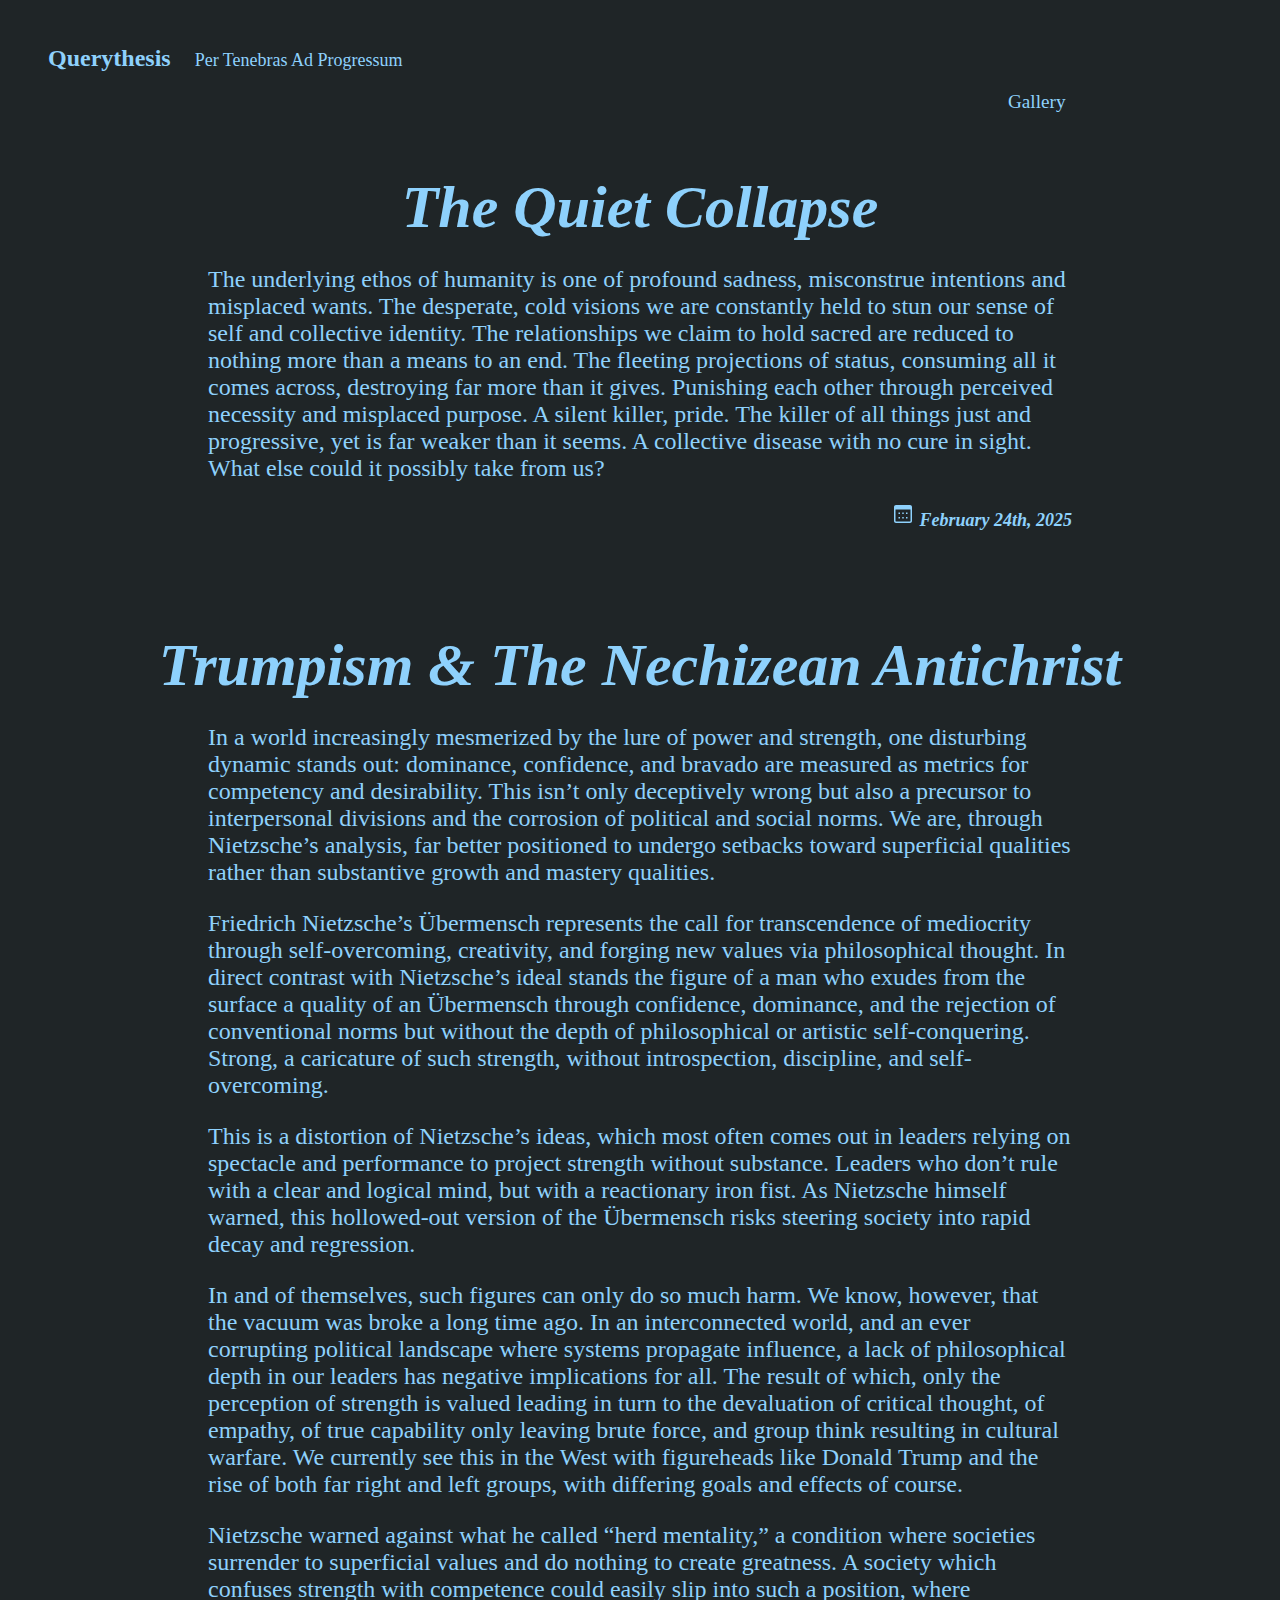
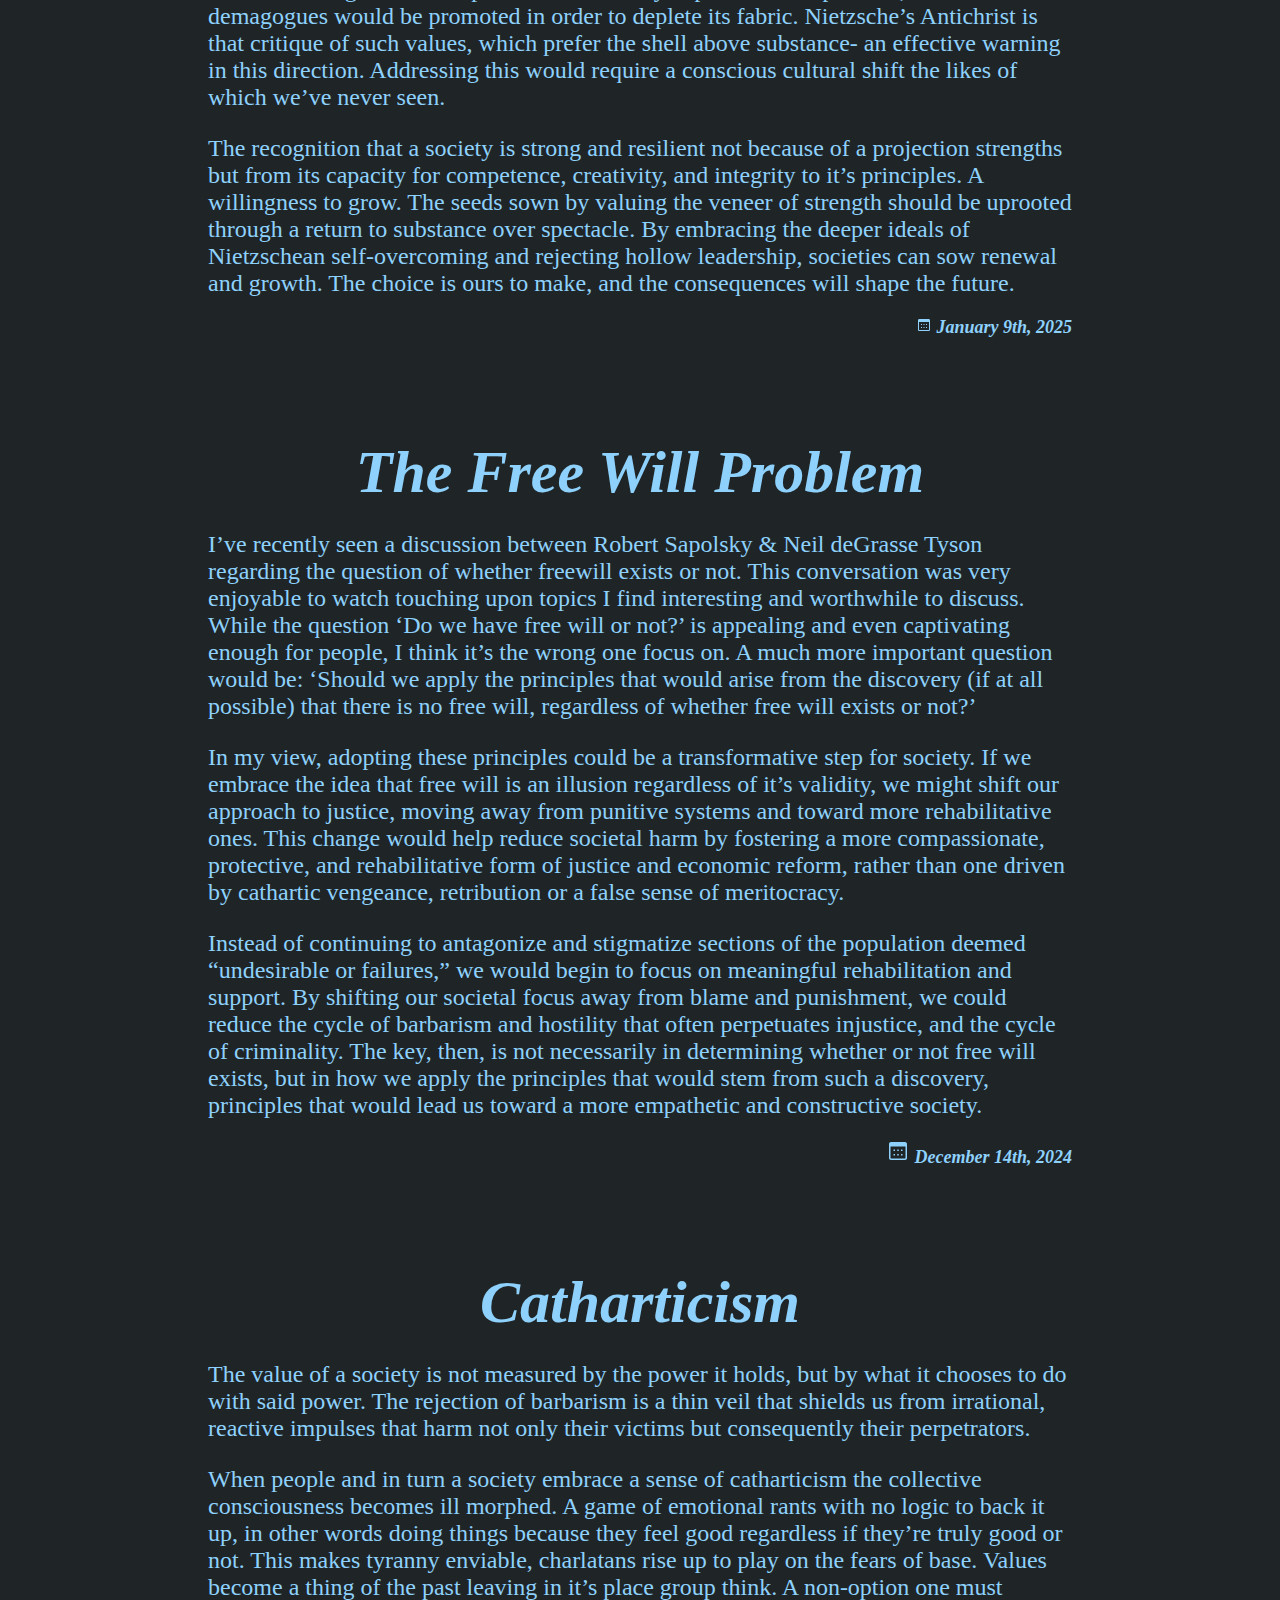
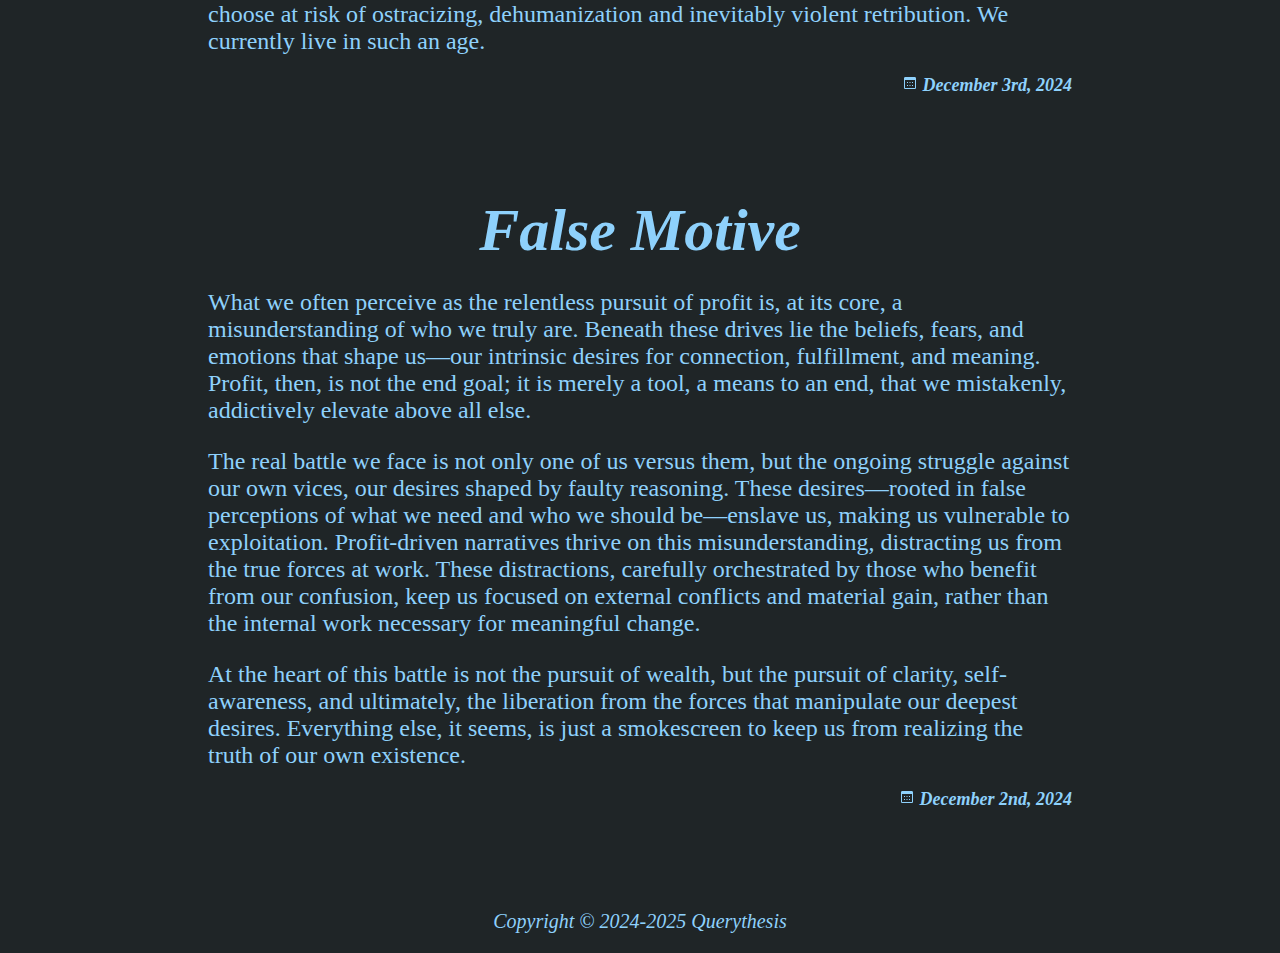
<file: index.html>
<!DOCTYPE html>
<html lang="en">

<head>
    <meta charset="UTF-8">
    <meta name="viewport" content="width=device-width, initial-scale=1.0">
    <title>Querythesis</title>
    <link rel="stylesheet" href="style.css">

    <div class="info-menu">
        <script src="https://climateclock.world/widget-v2.js" async></script>
        <climate-clock />
    </div>
    <div class="header-menu">
        <div class="header-title">
            <a href="index.html">Querythesis</a>
        </div>
        <span class="header-tagline" onmouseover="changeText(this)" onmouseout="changeTextBack(this)">Per Tenebras Ad
            Progressum</span>
        <div class="header-nav">
            <a href="gallery.html" class="nav-gallery">Gallery</a>
        </div>
    </div>
</head>

<body>
    <div class="post-preview-blocks">
        <!--<div class="block-1">
            <h3>Absolution</h3>
            <p>How does one seek forgiveness when said trangression goes beyond the actions of the transgressor?
                How does one improve behaviors when in order to do so one would have to put to an end the firmilar
                and in turn embracing the unknown. Forgiveness being something given not taken puts to bed all which
                came before. Someone's trangressions should be enough for them to seek said absolution, but instead
                forces retribution in it's place.
            </p>
            <h4>
                <svg class="date-icon" width="24" height="24" aria-hidden="true" role="img" focusable="false"
                    viewBox="0 0 24 24" fill="none" xmlns="http://www.w3.org/2000/svg">
                    <path fill-rule="evenodd" clip-rule="evenodd"
                        d="M19.5 7.5H4.5V19.0005C4.5 19.2764 4.72363 19.5 4.9995 19.5H19.0005C19.2764 19.5 19.5 19.2764 19.5 19.0005V7.5ZM3 7.5V4.9995V4.995C3 3.89319 3.89319 3 4.995 3H4.9995H19.0005H19.005C20.1068 3 21 3.89319 21 4.995V4.9995V7.5V19.0005C21 20.1048 20.1048 21 19.0005 21H4.9995C3.89521 21 3 20.1048 3 19.0005V7.5ZM7.5 10.5H9V12H7.5V10.5ZM9 15H7.5V16.5H9V15ZM11.25 10.5H12.75V12H11.25V10.5ZM12.75 15H11.25V16.5H12.75V15ZM15 10.5H16.5V12H15V10.5ZM16.5 15H15V16.5H16.5V15Z"
                        fill="currentColor"></path>
                </svg>
                February 24th, 2025
            </h4>
        </div>-->
        <div class="block-2">
            <h3>The Quiet Collapse</h3>
            <p>The underlying ethos of humanity is one of profound sadness, misconstrue intentions
                and misplaced wants. The desperate, cold visions we are constantly held to stun our sense of self and
                collective identity. The relationships we claim to hold sacred are reduced to nothing more than a means
                to an end. The fleeting projections of status, consuming all it comes across, destroying far more than
                it gives. Punishing each other through perceived necessity and misplaced purpose. A silent killer,
                pride. The killer of all things just and progressive, yet is far weaker than it seems. A collective
                disease with no cure in sight. What else could it possibly take from us?
            </p>
            <h4>
                <svg class="date-icon" width="24" height="24" aria-hidden="true" role="img" focusable="false"
                    viewBox="0 0 24 24" fill="none" xmlns="http://www.w3.org/2000/svg">
                    <path fill-rule="evenodd" clip-rule="evenodd"
                        d="M19.5 7.5H4.5V19.0005C4.5 19.2764 4.72363 19.5 4.9995 19.5H19.0005C19.2764 19.5 19.5 19.2764 19.5 19.0005V7.5ZM3 7.5V4.9995V4.995C3 3.89319 3.89319 3 4.995 3H4.9995H19.0005H19.005C20.1068 3 21 3.89319 21 4.995V4.9995V7.5V19.0005C21 20.1048 20.1048 21 19.0005 21H4.9995C3.89521 21 3 20.1048 3 19.0005V7.5ZM7.5 10.5H9V12H7.5V10.5ZM9 15H7.5V16.5H9V15ZM11.25 10.5H12.75V12H11.25V10.5ZM12.75 15H11.25V16.5H12.75V15ZM15 10.5H16.5V12H15V10.5ZM16.5 15H15V16.5H16.5V15Z"
                        fill="currentColor"></path>
                </svg>
                February 24th, 2025
            </h4>
        </div>
        <div class="block-3">
            <h3>Trumpism & The Nechizean Antichrist</h3>
            <p>In a world increasingly mesmerized by the lure of power and strength, one disturbing dynamic stands out:
                dominance, confidence, and bravado are measured as metrics for competency and desirability. This isn’t
                only deceptively wrong but also a precursor to interpersonal divisions and the corrosion of political
                and social norms. We are, through Nietzsche’s analysis, far better positioned to undergo setbacks toward
                superficial qualities rather than substantive growth and mastery qualities.
            </p>
            <p>Friedrich Nietzsche’s Übermensch represents the call for transcendence of mediocrity through
                self-overcoming, creativity, and forging new values via philosophical thought. In direct contrast with
                Nietzsche’s ideal stands the figure of a man who exudes from the surface a quality of an Übermensch
                through confidence, dominance, and the rejection of conventional norms but without the depth of
                philosophical or artistic self-conquering. Strong, a caricature of such strength, without introspection,
                discipline, and self-overcoming.
            </p>
            <p>This is a distortion of Nietzsche’s ideas, which most often comes out in leaders relying on spectacle and
                performance to project strength without substance. Leaders who don’t rule with a clear and logical mind,
                but with a reactionary iron fist. As Nietzsche himself warned, this hollowed-out version of the
                Übermensch risks steering society into rapid decay and regression.
            </p>
            <p>In and of themselves, such figures can only do so much harm. We know, however, that the vacuum was broke
                a long time ago. In an interconnected world, and an ever corrupting political landscape where systems
                propagate influence, a lack of philosophical depth in our leaders has negative implications for all. The
                result of which, only the perception of strength is valued leading in turn to the devaluation of
                critical thought, of empathy, of true capability only leaving brute force, and group think resulting in
                cultural warfare. We currently see this in the West with figureheads like Donald Trump and the rise of
                both far right and left groups, with differing goals and effects of course.
            </p>
            <p>Nietzsche warned against what he called “herd mentality,” a condition where societies surrender to
                superficial values and do nothing to create greatness. A society which confuses strength with competence
                could easily slip into such a position, where demagogues would be promoted in order to deplete its
                fabric. Nietzsche’s Antichrist is that critique of such values, which prefer the shell above substance-
                an effective warning in this direction. Addressing this would require a conscious cultural shift the
                likes of which we’ve never seen.
            </p>
            <p>The recognition that a society is strong and resilient not because of a projection strengths but from its
                capacity for competence, creativity, and integrity to it’s principles. A willingness to grow. The seeds
                sown by valuing the veneer of strength should be uprooted through a return to substance over spectacle.
                By embracing the deeper ideals of Nietzschean self-overcoming and rejecting hollow leadership, societies
                can sow renewal and growth. The choice is ours to make, and the consequences will shape the future.
            </p>
            <h4>
                <svg class="svg-icon" width="16" height="16" aria-hidden="true" role="img" focusable="false"
                    viewBox="0 0 24 24" fill="none" xmlns="http://www.w3.org/2000/svg">
                    <path fill-rule="evenodd" clip-rule="evenodd"
                        d="M19.5 7.5H4.5V19.0005C4.5 19.2764 4.72363 19.5 4.9995 19.5H19.0005C19.2764 19.5 19.5 19.2764 19.5 19.0005V7.5ZM3 7.5V4.9995V4.995C3 3.89319 3.89319 3 4.995 3H4.9995H19.0005H19.005C20.1068 3 21 3.89319 21 4.995V4.9995V7.5V19.0005C21 20.1048 20.1048 21 19.0005 21H4.9995C3.89521 21 3 20.1048 3 19.0005V7.5ZM7.5 10.5H9V12H7.5V10.5ZM9 15H7.5V16.5H9V15ZM11.25 10.5H12.75V12H11.25V10.5ZM12.75 15H11.25V16.5H12.75V15ZM15 10.5H16.5V12H15V10.5ZM16.5 15H15V16.5H16.5V15Z"
                        fill="currentColor"></path>
                </svg>
                January 9th, 2025
            </h4>
        </div>
        <div class="block-4">
            <h3>The Free Will Problem</h3>
            <p>I’ve recently seen a discussion between Robert Sapolsky & Neil deGrasse Tyson regarding the question of
                whether freewill exists or not. This conversation was very enjoyable to watch touching upon topics I
                find interesting and worthwhile to discuss. While the question ‘Do we have free will or not?’ is
                appealing and even captivating enough for people, I think it’s the wrong one focus on. A much more
                important question would be: ‘Should we apply the principles that would arise from the discovery (if at
                all possible) that there is no free will, regardless of whether free will exists or not?’
            </p>
            <p>In my view, adopting these principles could be a transformative step for society. If we embrace the idea
                that free will is an illusion regardless of it’s validity, we might shift our approach to justice,
                moving away from punitive systems and toward more rehabilitative ones. This change would help reduce
                societal harm by fostering a more compassionate, protective, and rehabilitative form of justice and
                economic reform, rather than one driven by cathartic vengeance, retribution or a false sense of
                meritocracy.
            </p>
            <p>Instead of continuing to antagonize and stigmatize sections of the population deemed “undesirable or
                failures,” we would begin to focus on meaningful rehabilitation and support. By shifting our societal
                focus away from blame and punishment, we could reduce the cycle of barbarism and hostility that often
                perpetuates injustice, and the cycle of criminality. The key, then, is not necessarily in determining
                whether or not free will exists, but in how we apply the principles that would stem from such a
                discovery, principles that would lead us toward a more empathetic and constructive society.
            </p>
            <h4>
                <svg class="date-icon" width="24" height="24" aria-hidden="true" role="img" focusable="false"
                    viewBox="0 0 24 24" fill="none" xmlns="http://www.w3.org/2000/svg">
                    <path fill-rule="evenodd" clip-rule="evenodd"
                        d="M19.5 7.5H4.5V19.0005C4.5 19.2764 4.72363 19.5 4.9995 19.5H19.0005C19.2764 19.5 19.5 19.2764 19.5 19.0005V7.5ZM3 7.5V4.9995V4.995C3 3.89319 3.89319 3 4.995 3H4.9995H19.0005H19.005C20.1068 3 21 3.89319 21 4.995V4.9995V7.5V19.0005C21 20.1048 20.1048 21 19.0005 21H4.9995C3.89521 21 3 20.1048 3 19.0005V7.5ZM7.5 10.5H9V12H7.5V10.5ZM9 15H7.5V16.5H9V15ZM11.25 10.5H12.75V12H11.25V10.5ZM12.75 15H11.25V16.5H12.75V15ZM15 10.5H16.5V12H15V10.5ZM16.5 15H15V16.5H16.5V15Z"
                        fill="currentColor"></path>
                </svg>
                December 14th, 2024
            </h4>
        </div>
        <div class="block-5">
            <h3>Catharticism</h3>
            <p>The value of a society is not measured by the power it holds, but by what it chooses to do with said
                power. The rejection of barbarism is a thin veil that shields us from irrational, reactive impulses that
                harm not only their victims but consequently their perpetrators.
            </p>
            <p>When people and in turn a society embrace a sense of catharticism the collective consciousness becomes
                ill morphed. A game of emotional rants with no logic to back it up, in other words doing things because
                they feel good regardless if they’re truly good or not. This makes tyranny enviable, charlatans rise up
                to play on the fears of base. Values become a thing of the past leaving in it’s place group think. A
                non-option one must choose at risk of ostracizing, dehumanization and inevitably violent retribution. We
                currently live in such an age.
            </p>
            <h4>
                <svg class="date-icon" width="16" height="16" aria-hidden="true" role="img" focusable="false"
                    viewBox="0 0 24 24" fill="none" xmlns="http://www.w3.org/2000/svg">
                    <path fill-rule="evenodd" clip-rule="evenodd"
                        d="M19.5 7.5H4.5V19.0005C4.5 19.2764 4.72363 19.5 4.9995 19.5H19.0005C19.2764 19.5 19.5 19.2764 19.5 19.0005V7.5ZM3 7.5V4.9995V4.995C3 3.89319 3.89319 3 4.995 3H4.9995H19.0005H19.005C20.1068 3 21 3.89319 21 4.995V4.9995V7.5V19.0005C21 20.1048 20.1048 21 19.0005 21H4.9995C3.89521 21 3 20.1048 3 19.0005V7.5ZM7.5 10.5H9V12H7.5V10.5ZM9 15H7.5V16.5H9V15ZM11.25 10.5H12.75V12H11.25V10.5ZM12.75 15H11.25V16.5H12.75V15ZM15 10.5H16.5V12H15V10.5ZM16.5 15H15V16.5H16.5V15Z"
                        fill="currentColor"></path>
                </svg>
                December 3rd, 2024
            </h4>
        </div>
        <div class="block-6">
            <h3>False Motive</h3>
            <p>What we often perceive as the relentless pursuit of profit is, at its core, a misunderstanding of who we
                truly are. Beneath these drives lie the beliefs, fears, and emotions that shape us—our intrinsic desires
                for connection, fulfillment, and meaning. Profit, then, is not the end goal; it is merely a tool, a
                means to an end, that we mistakenly, addictively elevate above all else.
            </p>
            <p>The real battle we face is not only one of us versus them, but the ongoing struggle against our own
                vices, our desires shaped by faulty reasoning. These desires—rooted in false perceptions of what we need
                and who we should be—enslave us, making us vulnerable to exploitation. Profit-driven narratives thrive
                on this misunderstanding, distracting us from the true forces at work. These distractions, carefully
                orchestrated by those who benefit from our confusion, keep us focused on external conflicts and material
                gain, rather than the internal work necessary for meaningful change.
            </p>
            <p>At the heart of this battle is not the pursuit of wealth, but the pursuit of clarity, self-awareness, and
                ultimately, the liberation from the forces that manipulate our deepest desires. Everything else, it
                seems, is just a smokescreen to keep us from realizing the truth of our own existence.
            </p>
            <h4>
                <svg class="date-icon" width="16" height="16" aria-hidden="true" role="img" focusable="false"
                    viewBox="0 0 24 24" fill="none" xmlns="http://www.w3.org/2000/svg">
                    <path fill-rule="evenodd" clip-rule="evenodd"
                        d="M19.5 7.5H4.5V19.0005C4.5 19.2764 4.72363 19.5 4.9995 19.5H19.0005C19.2764 19.5 19.5 19.2764 19.5 19.0005V7.5ZM3 7.5V4.9995V4.995C3 3.89319 3.89319 3 4.995 3H4.9995H19.0005H19.005C20.1068 3 21 3.89319 21 4.995V4.9995V7.5V19.0005C21 20.1048 20.1048 21 19.0005 21H4.9995C3.89521 21 3 20.1048 3 19.0005V7.5ZM7.5 10.5H9V12H7.5V10.5ZM9 15H7.5V16.5H9V15ZM11.25 10.5H12.75V12H11.25V10.5ZM12.75 15H11.25V16.5H12.75V15ZM15 10.5H16.5V12H15V10.5ZM16.5 15H15V16.5H16.5V15Z"
                        fill="currentColor"></path>
                </svg>
                December 2nd, 2024
            </h4>
        </div>

    </div>
</body>
<footer>
    <div class="copyright">
        Copyright © 2024-2025 Querythesis
    </div>
</footer>

</html>
</file>
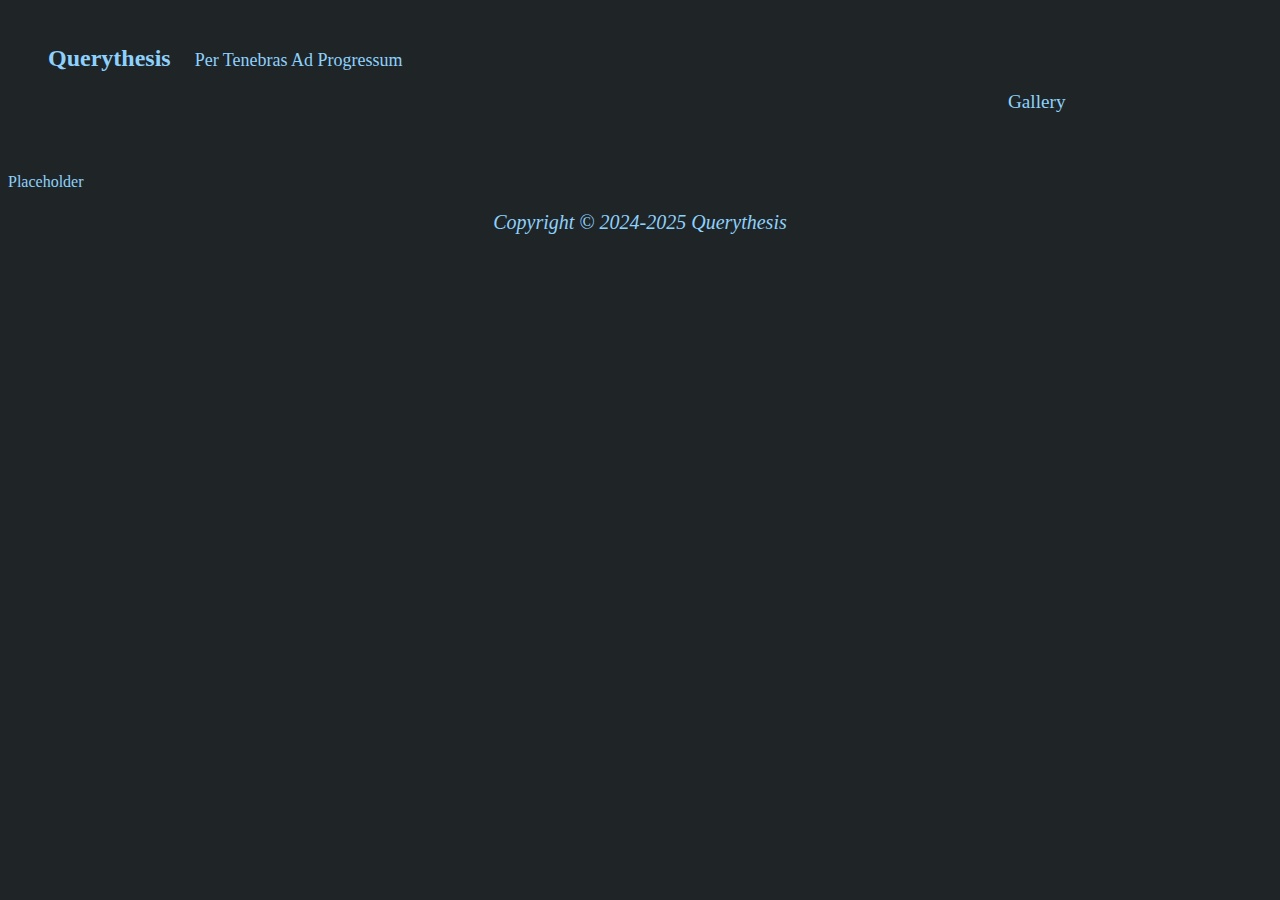
<file: gallery.html>
<!DOCTYPE html>
<html lang="en">

<head>
    <meta charset="UTF-8">
    <meta name="viewport" content="width=device-width, initial-scale=1.0">
    <title>Querythesis</title>
    <link rel="stylesheet" href="style.css">

    <div class="info-menu">
        <script src="https://climateclock.world/widget-v2.js" async></script>
        <climate-clock />
    </div>
    <div class="header-menu">
        <div class="header-title">
            <a href="index.html">Querythesis</a>
        </div>
        <span class="header-tagline" onmouseover="changeText(this)" onmouseout="changeTextBack(this)">Per Tenebras Ad
            Progressum</span>
        <div class="header-nav">
            <a href="gallery.html" class="nav-gallery">Gallery</a>
        </div>
    </div>
</head>

<body>
    <div class="gallery-menu">
        Placeholder
    </div>
</body>
<footer>
    <div class="copyright">
        Copyright © 2024-2025 Querythesis
    </div>
</footer>

</html>
</file>
<file: style.css>
*::-webkit-scrollbar {
    height: 10px;
    width: 10px;
    scroll-behavior: smooth;
}

*::-webkit-scrollbar-track {
    border-radius: 5px;
    background-color: #2f373a;
}

*::-webkit-scrollbar-track:hover {
    background-color: #3b4447;
}

*::-webkit-scrollbar-track:active {
    background-color: #3b4447;
}

*::-webkit-scrollbar-thumb {
    border-radius: 8px;
    background-color: #74ABCE;
}

*::-webkit-scrollbar-thumb:hover {
    background-color: #74ABCE;
}

*::-webkit-scrollbar-thumb:active {
    background-color: #83c3ea;
}

.html {
    background-color: #1f2527;
    display: block;
}

a {
    text-decoration: none;
    color: #8ed1fc;
}

.head {
    background-color: #1f2527;
}

#climateClockContainer {
    transition: height 1s ease, opacity 1s ease;
    height: 0;
    overflow: hidden;
    opacity: 0;
    position: sticky;
    position: -webkit-sticky;
}

#climateClockContainer.show {
    height: 200px;
    opacity: 1;
}

.header-menu {
    background-color: #1f2527;
    margin: 20px;
    margin-top: 10px;
    margin-bottom: 40px;
    padding: 20px;
    position: sticky;
    position: -webkit-sticky;
}

.header-title {
    color: #8ed1fc;
    background-color: #1f2527;
    font-family: Source Sans Pro;
    font-size: x-large;
    font-weight: bold;
    display: inline-block;
    position: sticky;
    position: -webkit-sticky;
}

.header-title:hover {
    cursor: pointer;
}

.header-tagline {
    color: #8ed1fc;
    background-color: #1f2527;
    font-family: Source Sans Pro;
    font-size: large;
    display: inline-block;
    padding: 20px;
    transition: opacity 0.3s ease-in-out;
}

.header-tagline:hover {
    cursor: default;
}

.header-nav {
    color: #8ed1fc;
    background-color: #1f2527;
    font-family: Source Sans Pro;
    font-size: larger;
    display: inline-block;
    padding-left: 960px;
    position: sticky;
    position: -webkit-sticky;
}

.nav-gallery {
    text-align: left;
}

.nav-gallery:hover {
    cursor: pointer;
}

body {
    background-color: #1f2527;
    color: #8ed1fc;
    font-family: Source Sans Pro;
}

p {
    font-size: x-large;
    text-align: left;
    margin-left: 200px;
    margin-right: 200px;
    margin-bottom: 20px;
}

h3 {
    font-size: 60px;
    font-family: Source Sans Pro;
    font-weight: thin;
    font-style: italic;
    text-align: center;
    margin-top: 20px;
    margin-bottom: 20px;
}

h4 {
    font-size: large;
    font-family: Source Sans Pro;
    font-weight: thin;
    font-style: italic;
    text-align: right;
    margin-top: 20px;
    margin-left: 200px;
    margin-right: 200px;
    margin-bottom: 100px;
}

.copyright {
    font-size: 20px;
    text-align: center;
    font-style: italic;
    margin: 20px;
}
</file>
